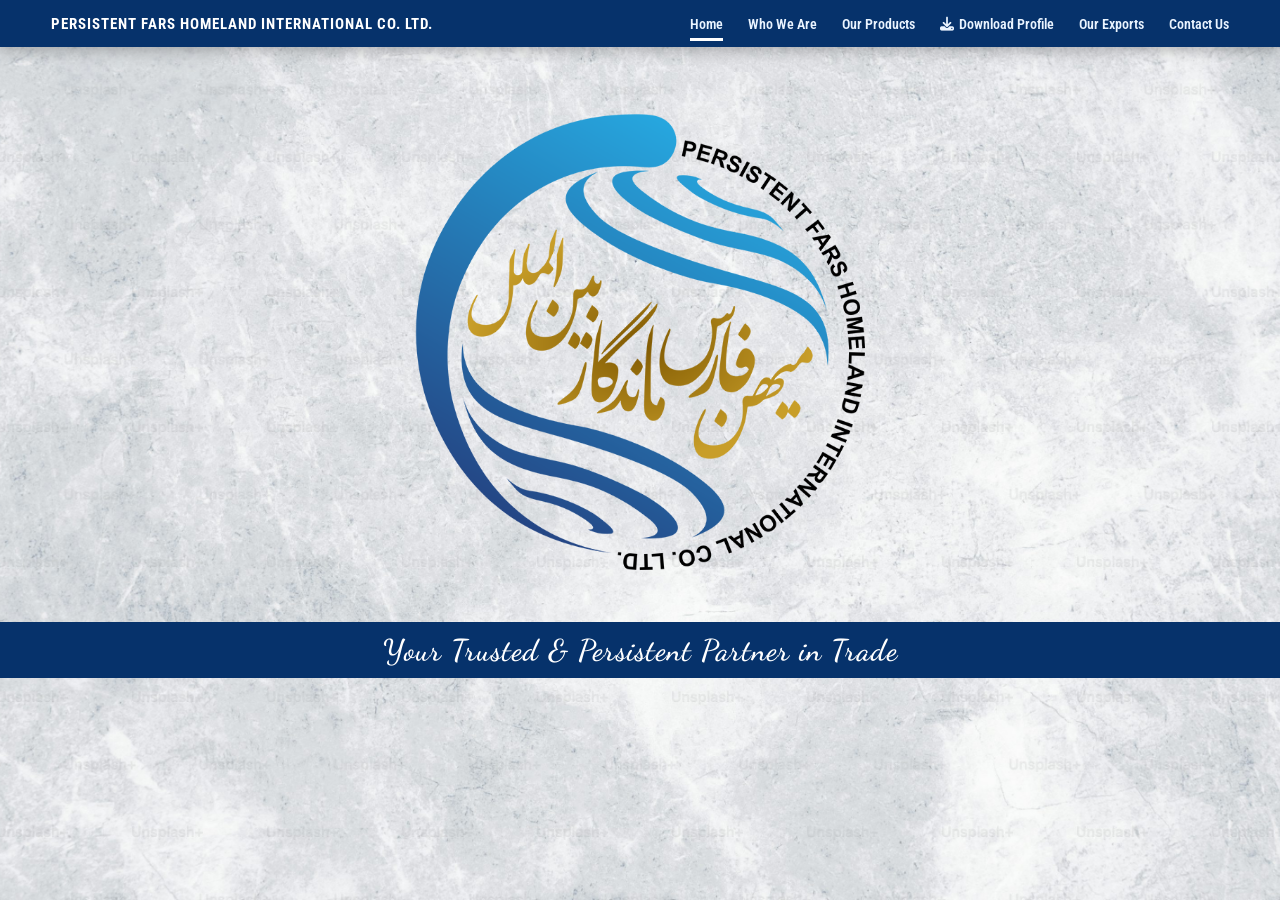
<file: index.html>
<!DOCTYPE html>
<html lang="en">
<head>
    <meta charset="UTF-8">
    <meta name="viewport" content="width=device-width, initial-scale=1.0">
    <title>Home</title>
    <meta name="description" content="Expert international logistics, supply chain management, and trade services from PFHIL. We ensure persistence and trust in every shipment.">
    <meta name="keywords" content="global logistics, international trade, freight forwarding, persistent partner, supply chain solutions">
    <link rel="icon" type="image/png" href="assets/optimised_logo.png">
    <link rel="stylesheet" href="https://cdnjs.cloudflare.com/ajax/libs/font-awesome/6.5.0/css/all.min.css">
    <link rel="stylesheet" href="styles/style.css">
    <link href="https://fonts.googleapis.com/css2?family=Dancing+Script:wght@400;500;600;700&display=swap" rel="stylesheet">
</head>
<body style="  background: url('assets/premium_photo.png') !important;
background-size: cover !important;
background-position: center !important;
">


  <header class="site-header">
    <div class="container nav-inner">

        <div class="brand">
            <a href="index.html">
                <span class="brand-company">PERSISTENT FARS HOMELAND INTERNATIONAL CO. LTD.</span>
            </a>
        </div>

        <nav class="main-nav">
            <button id="mobileToggle" class="mobile-toggle" aria-expanded="false">
                <i class="fa fa-bars"></i>
            </button>

            <ul id="navList" class="nav-list">
                <li><a href="index.html"  class="active">Home</a></li>
                <li><a href="whoWeAre.html">Who We Are</a></li>
                <li><a href="product.html">Our Products</a></li>
                <li>
                <a href="PFHIL Profile (1).pdf" download class=" btn"><i class="fa-solid fa-download"></i>Download Profile</a>
                </li>
                <li><a href="export.html">Our Exports</a></li>
                <li><a href="contact.html">Contact Us</a></li>
            </ul>
        </nav>

    </div>
</header>


<section class="profile-section">
    <div class="profile-container">

        <!-- Logo -->
        <div class="logo-circle">
            <img src="assets/optimised_logo.png" alt="Company Logo">
        </div>

        <!-- Bottom Blue Bar -->
        <div class="bottom-bar">
            <p>Your Trusted & Persistent Partner in Trade</p>
        </div>

    </div>
</section>












<script>
    // mobile nav toggle
    const btn = document.getElementById('mobileToggle');
    const navList = document.getElementById('navList');

    btn.addEventListener('click', () => {
        navList.classList.toggle('nav-open');
        btn.setAttribute('aria-expanded',
            btn.getAttribute('aria-expanded') === 'false'
            ? 'true' : 'false'
        );
    });
</script>
    
</body>
</html>
</file>
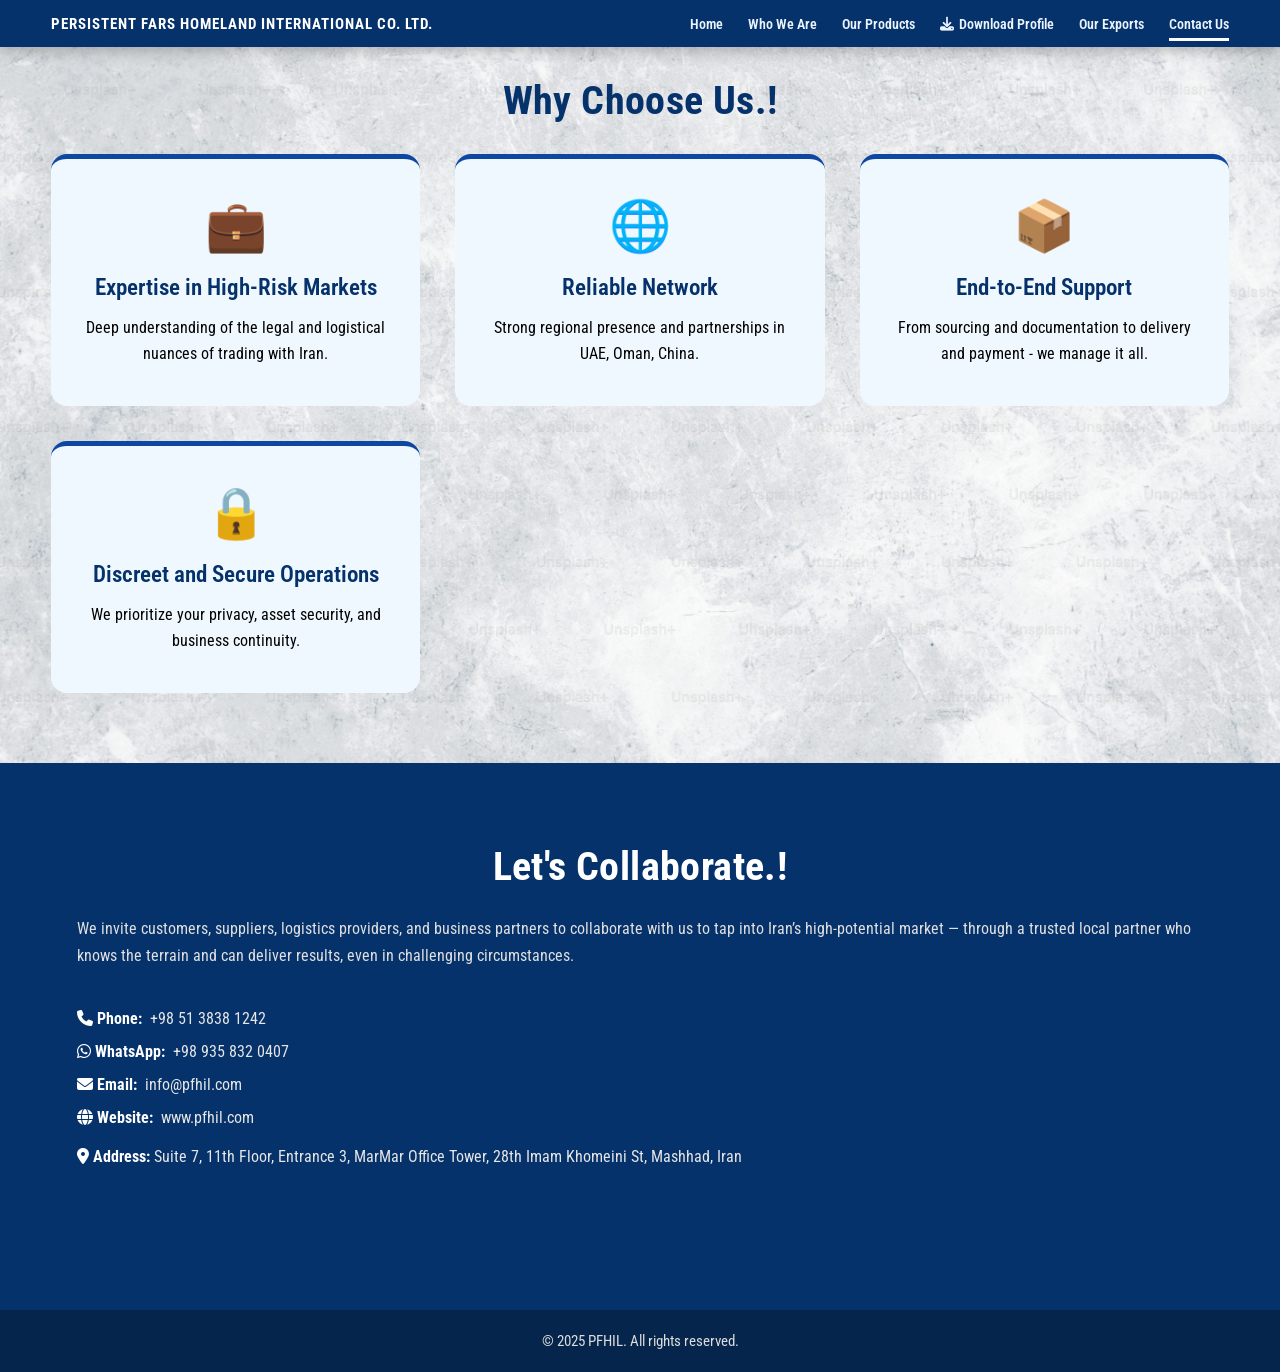
<file: contact.html>
<!DOCTYPE html>
<html lang="en">

<head>
    <meta charset="UTF-8">
    <meta name="viewport" content="width=device-width, initial-scale=1.0">
    <title>Contact</title>
    <meta name="description"
        content="Collaborate with Persistent FARS Homeland, your trusted partner for logistics and trade, especially for high-potential markets like Iran. Find our phone, WhatsApp, and email here.">
    <meta name="keywords"
        content="contact us, Iran trade, logistics collaboration, PFHIL contact, Mashhad address, business partnership">
    <link rel="icon" type="image/png" href="assets/optimised_logo.png">
    <link rel="stylesheet" href="https://cdnjs.cloudflare.com/ajax/libs/font-awesome/6.5.0/css/all.min.css">
    <link rel="stylesheet" href="styles/style.css">
    <link rel="stylesheet" href="styles/contact.css">

</head>

<body style="  background: url('assets/premium_photo.png') !important;
    background-size: cover !important;
    background-position: center !important;
">


    <header class="site-header">
        <div class="container nav-inner">

            <div class="brand">
                <a href="index.html">
                    <span class="brand-company">PERSISTENT FARS HOMELAND INTERNATIONAL CO. LTD.</span>
                </a>
            </div>

            <nav class="main-nav">
                <button id="mobileToggle" class="mobile-toggle" aria-expanded="false">
                    <i class="fa fa-bars"></i>
                </button>

                <ul id="navList" class="nav-list">
                    <li><a href="index.html">Home</a></li>
                    <li><a href="whoWeAre.html">Who We Are</a></li>
                    <li><a href="product.html">Our Products</a></li>
                    <li>
                    <a href="PFHIL Profile (1).pdf" download class=" btn"><i class="fa-solid fa-download"></i>Download Profile</a>
                    </li>
                    <li><a href="export.html">Our Exports</a></li>
                    <li><a href="contact.html" class="active">Contact Us</a></li>
                </ul>
            </nav>

        </div>
    </header>

    <section id="four" class="why-choose-us">
        <div class="container">
            <h2 class="title" style="margin: 30px 0; font-size: 40px;">Why Choose Us.!</h2>
            <div class="features">
                <div class="feature" data-aos="fade-up">
                    <div class="icon">💼</div>
                    <h3>Expertise in High-Risk Markets</h3>
                    <p>Deep understanding of the legal and logistical nuances of trading with Iran.</p>
                </div>
                <div class="feature" data-aos="fade-up" data-aos-delay="100">
                    <div class="icon">🌐</div>
                    <h3>Reliable Network</h3>
                    <p>Strong regional presence and partnerships in UAE, Oman, China.</p>
                </div>
                <div class="feature" data-aos="fade-up" data-aos-delay="200">
                    <div class="icon">📦</div>
                    <h3>End-to-End Support</h3>
                    <p>From sourcing and documentation to delivery and payment - we manage it all.</p>
                </div>
                <div class="feature" data-aos="fade-up" data-aos-delay="300">
                    <div class="icon">🔒</div>
                    <h3>Discreet and Secure Operations</h3>
                    <p>We prioritize your privacy, asset security, and business continuity.</p>
                </div>
            </div>
        </div>
    </section>

    <footer>
        <section id="contact-footer">
            <div class="footer-container">
                <div class="footer-content">
                    <h2>Let's Collaborate.!</h2>
                    <p>
                        We invite customers, suppliers, logistics providers, and business partners to collaborate with
                        us to tap into Iran’s high-potential market — through a trusted local partner who knows the
                        terrain and can deliver results, even in challenging circumstances.
                    </p>

                    <div class="contact-info">
                        <div class="icons">
                            <div class="contact-item">
                                <strong><i class="fa-solid fa-phone"></i> Phone:</strong>
                                <span>+98 51 3838 1242</span>
                            </div>
                            <div class="contact-item">
                                <strong><i class="fa-brands fa-whatsapp"></i> WhatsApp:</strong>
                                <span>+98 935 832 0407</span>
                            </div>
                            <div class="contact-item">
                                <strong><i class="fa-solid fa-envelope"></i> Email:</strong>
                                <span>info@pfhil.com</span>
                            </div>
                            <div class="contact-item">
                                <strong><i class="fa-solid fa-globe"></i> Website:</strong>
                                <span>www.pfhil.com</span>
                            </div>
                        </div>

                        <div class="contact-item address">
                            <strong><i class="fa-solid fa-location-dot"></i> Address:</strong>
                            <span>Suite 7, 11th Floor, Entrance 3, MarMar Office Tower, 28th Imam Khomeini St, Mashhad,
                                Iran</span>
                        </div>
                    </div>
                </div>
            </div>
        </section>

        <div class="footer-bottom">
            © 2025 PFHIL. All rights reserved.
        </div>
    </footer>




    <script>
        const btn = document.getElementById('mobileToggle');
        const navList = document.getElementById('navList');

        btn.addEventListener('click', () => {
            navList.classList.toggle('nav-open');
            btn.setAttribute('aria-expanded',
                btn.getAttribute('aria-expanded') === 'false'
                    ? 'true' : 'false'
            );
        });
    </script>


</body>

</html>
</file>
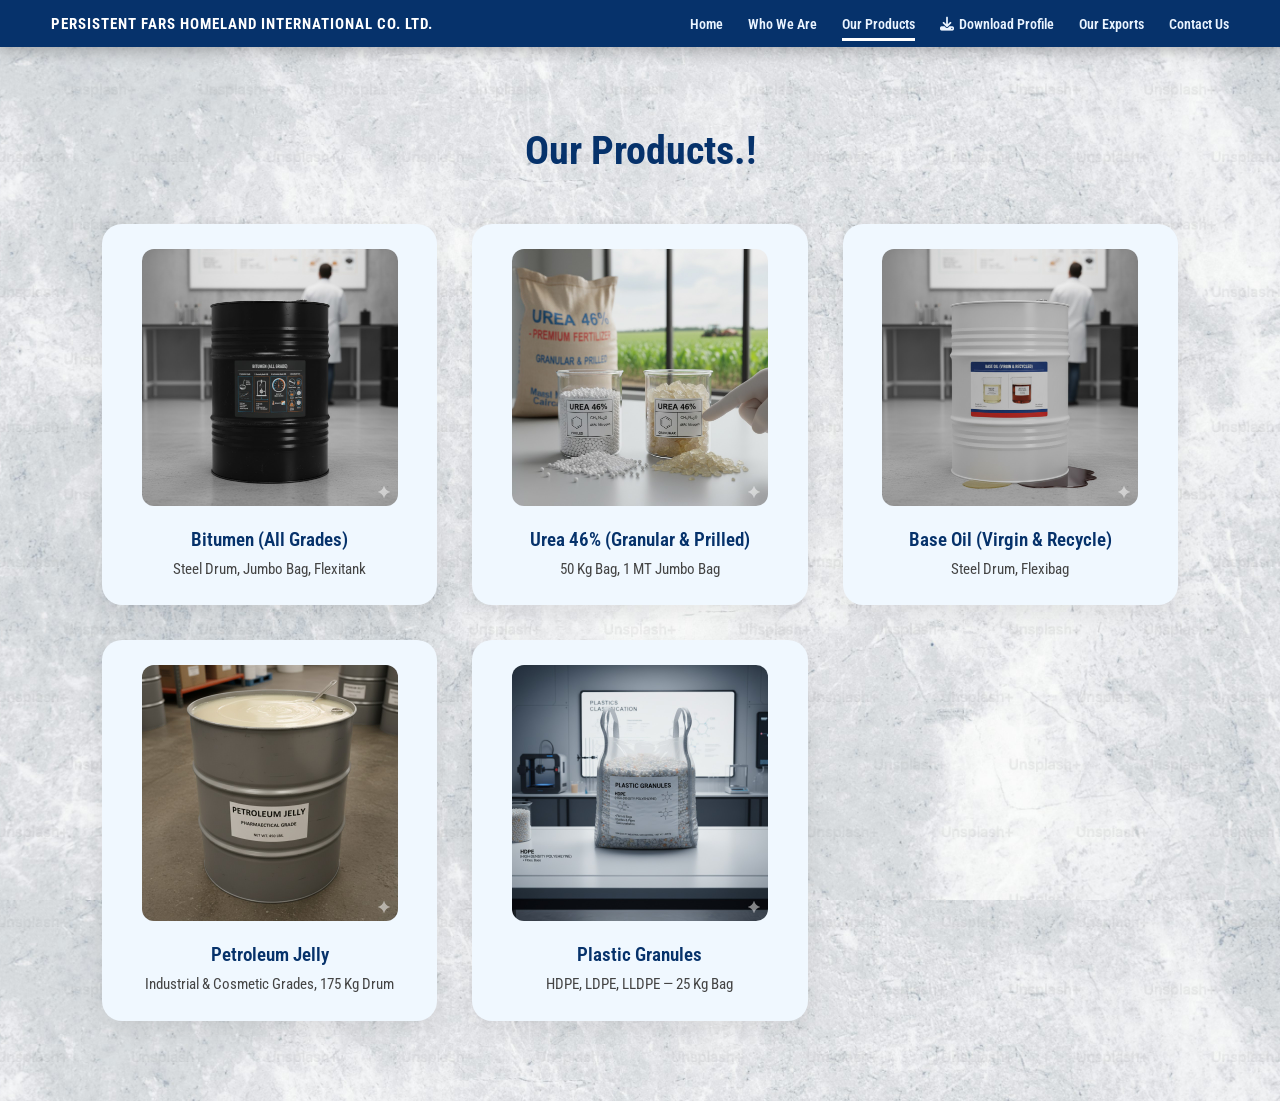
<file: product.html>
<!DOCTYPE html>
<html lang="en">

<head>
    <meta charset="UTF-8">
    <meta name="viewport" content="width=device-width, initial-scale=1.0">
    <title>Products</title>
    <meta name="description"
        content="Explore Persistent FARS Homeland's wide range of products including Bitumen (All Grades), Urea 46%, Base Oil, Petroleum Jelly, and Plastic Granules, delivered with secure logistics.">
    <meta name="keywords"
        content="bitumen grades, urea 46%, base oil, petroleum jelly, plastic granules, HDPE, LDPE, commodity supply, logistics products">
    <link rel="icon" type="image/png" href="assets/optimised_logo.png">
    <link rel="stylesheet" href="https://cdnjs.cloudflare.com/ajax/libs/font-awesome/6.5.0/css/all.min.css">
    <link rel="stylesheet" href="styles/style.css">
    <link rel="stylesheet" href="styles/product.css">

</head>

<body style="  background: url('assets/premium_photo.png') !important;
    background-size: cover !important;
    background-position: center !important;
">


    <header class="site-header">
        <div class="container nav-inner">

            <div class="brand">
                <a href="index.html">
                    <span class="brand-company">PERSISTENT FARS HOMELAND INTERNATIONAL CO. LTD.</span>
                </a>
            </div>

            <nav class="main-nav">
                <button id="mobileToggle" class="mobile-toggle" aria-expanded="false">
                    <i class="fa fa-bars"></i>
                </button>

                <ul id="navList" class="nav-list">
                    <li><a href="index.html">Home</a></li>
                    <li><a href="whoWeAre.html">Who We Are</a></li>
                    <li><a href="product.html" class="active">Our Products</a></li>
                    <li>
                        <a href="PFHIL Profile (1).pdf" download class=" btn"><i class="fa-solid fa-download"></i>Download Profile</a>
                    </li>
                    <li><a href="export.html">Our Exports</a></li>
                    <li><a href="contact.html">Contact Us</a></li>
                </ul>
            </nav>

        </div>
    </header>


    <section class="products-section">
        <h2 class="section-title" style="font-size: 40px;">Our Products.!</h2>

        <div class="products-grid">

            <div class="product-card">
                <img src="assets/unnamed.jpg" alt="Bitumen">
                <h3>Bitumen (All Grades)</h3>
                <p>Steel Drum, Jumbo Bag, Flexitank</p>
            </div>

            <div class="product-card">
                <img src="assets/unnamed (1).jpg" alt="Urea 46%">
                <h3>Urea 46% (Granular & Prilled)</h3>
                <p>50 Kg Bag, 1 MT Jumbo Bag</p>
            </div>

            <div class="product-card">
                <img src="assets/unnamed (2).jpg" alt="Base Oil">
                <h3>Base Oil (Virgin & Recycle)</h3>
                <p>Steel Drum, Flexibag</p>
            </div>

            <div class="product-card">
                <img src="assets/unnamed (3).jpg" alt="Petroleum Jelly">
                <h3>Petroleum Jelly</h3>
                <p>Industrial & Cosmetic Grades, 175 Kg Drum</p>
            </div>

            <div class="product-card">
                <img src="assets/unnamed (5).jpg" alt="Plastic Granules">
                <h3>Plastic Granules</h3>
                <p>HDPE, LDPE, LLDPE — 25 Kg Bag</p>
            </div>

        </div>
    </section>




    <script>
        const btn = document.getElementById('mobileToggle');
        const navList = document.getElementById('navList');

        btn.addEventListener('click', () => {
            navList.classList.toggle('nav-open');
            btn.setAttribute('aria-expanded',
                btn.getAttribute('aria-expanded') === 'false'
                    ? 'true' : 'false'
            );
        });
    </script>



</body>

</html>
</file>
<file: styles/style.css>
@import url('https://fonts.googleapis.com/css2?family=Roboto+Condensed:wght@300;400;500;600;700&display=swap');
@import url('https://fonts.googleapis.com/css2?family=Dancing+Script:wght@400;600;700&display=swap');

/* RESET */
* {
  margin: 0;
  padding: 0;
  box-sizing: border-box;
}

body {
  font-family: "Roboto Condensed", sans-serif;
  background:
    linear-gradient(rgba(255, 255, 255, 0.85), rgba(255, 255, 255, 0.85)),
    url('../assets/premium_photo.png') center/cover no-repeat fixed;
  min-height: 100vh;
  overflow-x: hidden;
}

html, body {
  margin: 0;
  padding: 0;
  height: 100%;
}

:root {
  --blue: #06326b;
  --blue-light: #0d47a1;
  --white: #fff;
  --dark: #111;
  --accent: #fbc02d;
}

/* HEADER */
.site-header {
  background: var(--blue);
  padding: 14px 0;
  position: sticky;
  top: 0;
  z-index: 999;
  box-shadow: 0 4px 14px rgba(0, 0, 0, 0.25);
}

.container {
  width: 92%;
  max-width: 1400px;
  margin: auto;
}

.nav-inner {
  display: flex;
  align-items: center;
  justify-content: space-between;
}

.brand a {
  color: white;
  text-decoration: none;
}

.brand-company {
  font-size: 15px;
  font-weight: 700;
  letter-spacing: 1px;
}

@media(max-width: 480px) {
  .brand-company {
    font-size: 13.2px;
    font-weight: 700;
    line-height: 0.1;
  }

}

.brand-sub {
  font-size: 11px;
  opacity: 0.9;
}

/* NAVIGATION */
.main-nav {
  display: flex;
  align-items: center;
  gap: 20px;
}

.mobile-toggle {
  display: none;
  background: none;
  border: none;
  color: white;
  font-size: 22px;
  cursor: pointer;
}

.nav-list {
  display: flex;
  gap: 25px;
  list-style: none;
}

.nav-list a {
  text-decoration: none;
  color: #eaf4ff;
  font-weight: 600;
  font-size: 14px;
  padding-bottom: 5px;
  position: relative;
}

.nav-list a::after {
  content: "";
  width: 0;
  height: 3px;
  background: white;
  position: absolute;
  left: 0;
  bottom: -4px;
  transition: 0.25s;
}

.nav-list a:hover::after,
.nav-list a.active::after {
  width: 100%;
}
@media (max-width: 480px) {
  body {
    background-size: contain !important;
    background-repeat: no-repeat;
    background-color: #f0f0f0; /* optional */
  }
}
/* MOBILE NAV */
@media (max-width: 900px) {

  .mobile-toggle {
    display: block;
  }



  .nav-list {
    position: absolute;
    top: 70px;
    right: 20px;
    background: var(--blue);
    flex-direction: column;
    padding: 20px;
    border-radius: 10px;
    display: none;
    width: 200px;
  }

  .nav-list.nav-open {
    display: flex;
  }
}


-----New Section------
.profile-section {
  min-height: 100vh;
  display: flex;
  justify-content: center;
  align-items: center;
}

.profile-container {
  display: flex !important;
  flex-direction: column !important;
  align-items: center !important;
  width: 100%;
  height: 100%;
  justify-content: space-between; /* pushes logo up and bar down */
}

/* Logo Section */
.logo-circle {
  width: 450px;
  height: 550px;
  border-radius: 50%;
  margin: 20px auto -25px auto;
}

.logo-circle img {
  width: 100%;
  height: 100%;
  object-fit: contain;
}

.fa-download {
  margin-right: 5px;
}

.btn-1 {
  display: block;
  margin-bottom:2px;
  width: fit-content;
  padding: 6px 16px;
  text-align: center;
  align-items: center;
  border-radius: 6px;
  text-decoration: none;
  color: black !important;
  background: white !important;

}

/* Bottom Blue Bar */
.bottom-bar {
  margin-top: 30px;
  width: 100%;
  background: #06326b;
  padding: 10px 0;
  text-align: center;
}

.bottom-bar p {
  color: white;
  font-size: 30px;
  font-weight: 600;
  font-family: 'Dancing Script', cursive;
  letter-spacing: 1px;
  margin: 0;
}


@media (max-width: 1024px) {

  /* Add spacing from the header */
  .logo-circle {
    margin-top: 60px !important; /* increase gap from top */
    width: 420px !important;
    height: 420px !important;
  }

  /* Increase space above blue bar */
  .bottom-bar {
    margin-top: 40px !important;
  }
}


/* ------------------------------------
   MOBILE LARGE
------------------------------------ */
@media (max-width: 768px) {

  .logo-circle {
    width: 320px !important;
    height: 320px !important;
    margin-top: 70px !important; /* more space under header */
  }

  .bottom-bar {
    margin-top: 50px !important; /* push bar downward */
  }

  .bottom-bar p {
    font-size: 22px !important;
  }
}


/* ------------------------------------
   MOBILE MEDIUM + SMALL
------------------------------------ */
@media (max-width: 480px) {

  .logo-circle {
        width: 250px !important;
        height: 250px !important;
        margin-top: 200px !important;
        margin-bottom: 200px;
    }

  .bottom-bar {
    margin-top: 60px !important; /* push blue bar down */
    padding: 8px 0 !important;
  }

  .bottom-bar p {
    font-size: 18px !important;
  }
}


/* ------------------------------------
   EXTRA SMALL DEVICES
------------------------------------ */
@media (max-width: 360px) {

  .logo-circle {
        width: 250px !important;
        height: 250px !important;
        margin-top: 200px !important;
        margin-bottom: 200px;
    }

  .bottom-bar {
    margin-top: 50px !important;
  }

  .bottom-bar p {
    font-size: 16px !important;
  }
}

/* Force container to shrink-wrap content */
.profile-container {
  display: flex !important;
  flex-direction: column !important;
  align-items: center !important;
}
</file>
<file: styles/contact.css>
@import url('https://fonts.googleapis.com/css2?family=Roboto+Condensed:wght@300;400;500;600;700&display=swap');
@import url('https://fonts.googleapis.com/css2?family=Dancing+Script:wght@400;600;700&display=swap');

/* RESET */
* {
  margin: 0;
  padding: 0;
  box-sizing: border-box;
}

body {
  font-family: "Roboto Condensed", sans-serif;
  background:
    linear-gradient(rgba(255, 255, 255, 0.85), rgba(255, 255, 255, 0.85)),
    url('../assets/premium_photo.png') center/cover no-repeat fixed;
  min-height: 100vh;
  overflow-x: hidden;
}

:root {
  --blue: #06326b;
  --blue-light: #0d47a1;
  --white: #fff;
  --dark: #111;
  --accent: #fbc02d;
}

/* -----Header----- */
.site-header {
  background: var(--blue);
  padding: 14px 0;
  position: sticky;
  top: 0;
  z-index: 999;
  box-shadow: 0 4px 14px rgba(0, 0, 0, 0.25);
}

.container {
  width: 92%;
  max-width: 1400px;
  margin: auto;
}

.nav-inner {
  display: flex;
  align-items: center;
  justify-content: space-between;
}

.brand a {
  color: white;
  text-decoration: none;
}

.brand-company {
  font-size: 15px;
  font-weight: 700;
  letter-spacing: 1px;
}

.brand-sub {
  font-size: 11px;
  opacity: 0.9;
}

.main-nav {
  display: flex;
  align-items: center;
  gap: 20px;
}

.mobile-toggle {
  display: none;
  background: none;
  border: none;
  color: white;
  font-size: 22px;
  cursor: pointer;
}

.nav-list {
  display: flex;
  gap: 25px;
  list-style: none;
}

.nav-list a {
  text-decoration: none;
  color: #eaf4ff;
  font-weight: 600;
  font-size: 14px;
  padding-bottom: 5px;
  position: relative;
}

.nav-list a::after {
  content: "";
  width: 0;
  height: 3px;
  background: white;
  position: absolute;
  left: 0;
  bottom: -4px;
  transition: 0.25s;
}

.nav-list a:hover::after,
.nav-list a.active::after {
  width: 100%;
}

@media (max-width: 900px) {

  .mobile-toggle {
    display: block;
  }

  .nav-list {
    position: absolute;
    top: 70px;
    right: 20px;
    background: var(--blue);
    flex-direction: column;
    padding: 20px;
    border-radius: 10px;
    display: none;
    width: 200px;
  }

  .nav-list.nav-open {
    display: flex;
  }
}



h2,
h2.title {
  text-align: center;
  font-weight: 700;
  color: var(--blue);
  margin-bottom: 45px;
  letter-spacing: 0.4px;
}

h2.title {
  font-size: 2.5rem;
}

@media (max-width: 768px) {

  h2,
  h2.title {
    font-size: 2rem;
    margin-bottom: 35px;
  }
}

@media (max-width: 480px) {

  h2,
  h2.title {
    font-size: 1.75rem;
    margin-bottom: 30px;
  }
}

/* -----Why Choose Us----- */
.why-choose-us .features {
  display: grid;
  grid-template-columns: repeat(auto-fit, minmax(270px, 1fr));
  gap: 35px;
  margin-top: 25px;
}

.feature {
  background: aliceblue;
  padding: 38px 28px;
  border-radius: 16px;
  text-align: center;
  box-shadow: 0 5px 15px var(--shadow);
  border-top: 5px solid var(--blue-light);
  transition: 0.3s ease;
}

.feature:hover {
  transform: translateY(-7px);
  box-shadow: 0 8px 25px rgba(0, 0, 0, 0.15);
}

.feature .icon {
  font-size: 50px;
  margin-bottom: 18px;
}

.feature h3 {
  font-size: 1.45rem;
  font-weight: 600;
  margin-bottom: 14px;
  color: var(--blue);
}

.feature p {
  color: var(--text-light);
  line-height: 1.65;
}

/* -----Footer----- */
footer {
  background: var(--blue);
  color: #fff;
  margin-top: 70px;
}

#contact-footer {
  padding: 80px 6%;
}

.footer-container {
  max-width: 1150px;
  margin: auto;
}

.footer-content h2 {
  font-size: 40px;
  margin-bottom: 25px;
  color: #fff;
}

.footer-content p {
  color: #e0e0e0;
  line-height: 1.7;
  margin-bottom: 35px;
}

.contact-info {
  margin: 40px 0;
}

.icons .contact-item {
  margin-bottom: 14px;
  display: flex;
  gap: 8px;
  font-size: 1rem;
}

.contact-item strong {
  color: #fff;
}

.contact-item span {
  color: #e6e6e6;
}

.contact-item.address {
  margin-top: 18px;
  line-height: 1.55;
}

.footer-bottom {
  background: #05254d;
  padding: 22px;
  text-align: center;
  font-size: 0.95rem;
  color: #dcdcdc;
  margin-top: 20px;
}

@media (max-width: 768px) {
  .feature {
    padding: 32px 24px;
  }

  .footer-content h2 {
    font-size: 40px;
  }

  .cta-btn {
    width: 100%;
    text-align: center;
    padding: 15px;
  }
}

@media (max-width: 480px) {
  .feature {
    padding: 25px 20px;
  }

  .icons .contact-item {
    flex-direction: column;
  }

  .export-image img {
    border-radius: 8px;
  }
}

@media(max-width: 480px) {
  .brand-company {
    font-size: 13.2px;
    font-weight: 700;
    line-height: 0.1;
  }

}
</file>
<file: styles/product.css>
@import url('https://fonts.googleapis.com/css2?family=Roboto+Condensed:wght@300;400;500;600;700&display=swap');
@import url('https://fonts.googleapis.com/css2?family=Dancing+Script:wght@400;600;700&display=swap');

* {
  margin: 0;
  padding: 0;
  box-sizing: border-box;
}

body {
  font-family: "Roboto Condensed", sans-serif;
  background:
    linear-gradient(rgba(255, 255, 255, 0.85), rgba(255, 255, 255, 0.85)),
    url('../assets/premium_photo.png') center/cover no-repeat fixed;
  min-height: 100vh;
  overflow-x: hidden;
}

:root {
  --blue: #06326b;
  --blue-light: #0d47a1;
  --white: #fff;
  --dark: #111;
  --accent: #fbc02d;
}

/* -----Header----- */
.site-header {
  background: var(--blue);
  padding: 14px 0;
  position: sticky;
  top: 0;
  z-index: 999;
  box-shadow: 0 4px 14px rgba(0, 0, 0, 0.25);
}

.container {
  width: 92%;
  max-width: 1400px;
  margin: auto;
}

.nav-inner {
  display: flex;
  align-items: center;
  justify-content: space-between;
}

.brand a {
  color: white;
  text-decoration: none;
}

.brand-company {
  font-size: 15px;
  font-weight: 700;
  letter-spacing: 1px;
}

.brand-sub {
  font-size: 11px;
  opacity: 0.9;
}

.main-nav {
  display: flex;
  align-items: center;
  gap: 20px;
}

.mobile-toggle {
  display: none;
  background: none;
  border: none;
  color: white;
  font-size: 22px;
  cursor: pointer;
}

.nav-list {
  display: flex;
  gap: 25px;
  list-style: none;
}

.nav-list a {
  text-decoration: none;
  color: #eaf4ff;
  font-weight: 600;
  font-size: 14px;
  padding-bottom: 5px;
  position: relative;
}

.nav-list a::after {
  content: "";
  width: 0;
  height: 3px;
  background: white;
  position: absolute;
  left: 0;
  bottom: -4px;
  transition: 0.25s;
}

.nav-list a:hover::after,
.nav-list a.active::after {
  width: 100%;
}

@media (max-width: 900px) {

  .mobile-toggle {
    display: block;
  }

  .nav-list {
    position: absolute;
    top: 70px;
    right: 20px;
    background: var(--blue);
    flex-direction: column;
    padding: 20px;
    border-radius: 10px;
    display: none;
    width: 200px;
  }

  .nav-list.nav-open {
    display: flex;
  }
}

/* -----Product----- */
.products-section {
  padding: 80px 8%;
}

.section-title {
  text-align: center;
  color: #06326b;
  margin-bottom: 50px;
  font-weight: 700;
}

.products-grid {
  display: grid;
  grid-template-columns: repeat(auto-fit, minmax(260px, 1fr));
  gap: 35px;
}

.product-card {
  background: aliceblue;
  border-radius: 20px;
  padding: 25px;
  box-shadow: 0 8px 25px rgba(0, 0, 0, 0.08);
  text-align: center;
  transition: transform 0.3s ease, box-shadow 0.3s ease;
}

.product-card:hover {
  transform: translateY(-5px);
  box-shadow: 0 12px 35px rgba(0, 0, 0, 0.12);
}

.product-card img {
  width: 90%;
  height: auto;
  margin-bottom: 18px;
  border-radius: 12px;
  object-fit: contain;
}

.product-card h3 {
  font-size: 1.2rem;
  color: #06326b;
  font-weight: 600;
  margin-bottom: 8px;
}

.product-card p {
  font-size: 0.95rem;
  color: #444;
  line-height: 1.4;
}

@media(max-width: 480px) {
  .brand-company {
    font-size: 13.2px;
    font-weight: 700;
    line-height: 0.1;
  }

}
</file>
